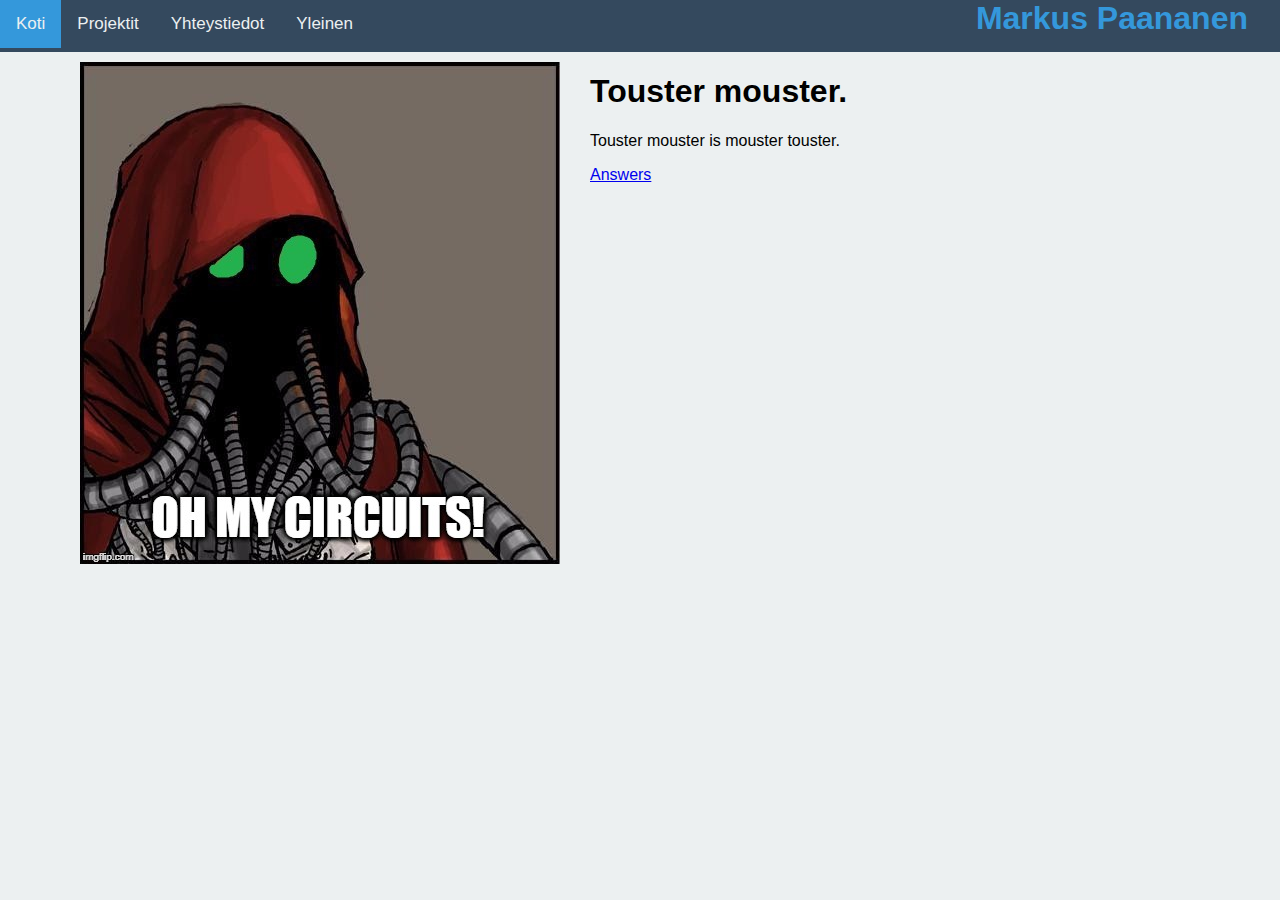
<file: index.html>
<!DOCTYPE html>
<html lang="fi-FI">
<head>
    <title>Markus Paananen</title>
    <link rel="icon" type="image/x-icon" href="favicon.ico">
    <link rel="stylesheet" href="mystyle.css" media="screen" />
    <meta name="viewport" content="width=device-width, initial-scale=1.0">
    <meta charset="utf-8">
    <!-- Load an icon library to show a hamburger menu (bars) on small screens -->
    <link rel="stylesheet" href="https://cdnjs.cloudflare.com/ajax/libs/font-awesome/4.7.0/css/font-awesome.min.css">
</head>
<body>

 

    <div class="topnav" id="myTopnav">
        <a href="index.html" class="active">Koti</a>
        <a href="projektit.html">Projektit</a>
        <a href="yhteystiedot.html">Yhteystiedot</a>
        <a href="yleinen.html">Yleinen</a>
        <a href="javascript:void(0);" class="icon" onclick="myFunction()">
          <i class="fa fa-bars"></i>
        </a>
        <h1>Markus Paananen</h1>
    </div>

 <div class="sisalto">
   
    <div class="profiilikuva">

        <img src="images/1vtoih-3830118951.jpg" alt="kuva">

    </div>
    <div class="esittely">
      <h1>Touster mouster.</h1>
      <p>Touster mouster is mouster touster.</p>

      <a href="Answers.md">Answers</a>
    </div>

</div>  

 <script>
    function myFunction() {
      var x = document.getElementById("myTopnav");
      if (x.className === "topnav") {
        x.className += " responsive";
      } else {
        x.className = "topnav";
      }
    }
    </script>

</body>
</html>
</file>
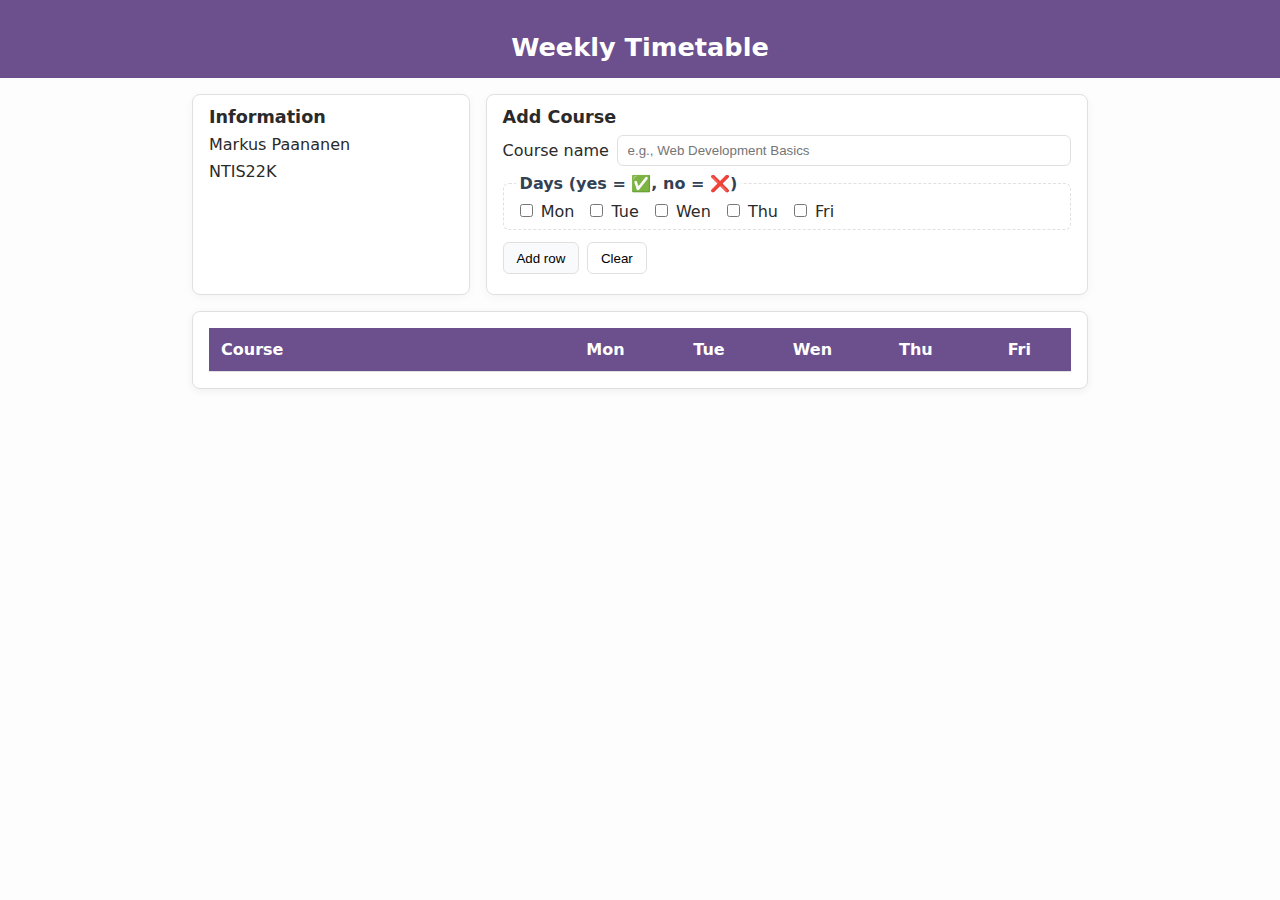
<file: task-f/index.html>
<!DOCTYPE html>
<html lang="en">

<head>
    <meta charset="UTF-8">
    <title>Weekly Timetable</title>
    <link rel="stylesheet" href="style.css">
    <script src="index.js"></script>
</head>

<body>
    <!--
    Author: Ville Heikkiniemi
    Date: 2025-10-06
  -->
    <!--
    Modified: Markus Paananen
    Date: 2025-10-31
  -->

    <header class="site-header">
        <h1>Weekly Timetable</h1>
    </header>

    <main class="content">
        <!-- Top row split into two blocks -->
        <div class="top-grid">
            <!-- Student info (30%) -->
            <section class="student-info" aria-label="Student information">
                <h2 class="student-info-title">Information</h2>
                <p><span class="student-name">Markus Paananen</span></p>
                <p><span class="student-group">NTIS22K</span></p>
            </section>

            <!-- Controls (70%): add course + day marks -->
            <section class="controls" aria-label="Add course row">
                <h2 class="controls-title">Add Course</h2>

                <form id="addCourseForm">
                    <div class="form-row">
                        <label for="courseName">Course name</label>
                        <input id="courseName" name="courseName" type="text" required
                            placeholder="e.g., Web Development Basics">
                    </div>

                    <fieldset class="days-group">
                        <legend>Days (yes = &#9989;, no = &#10060;)</legend>
                        <label><input type="checkbox" name="day" value="Mon"> Mon</label>
                        <label><input type="checkbox" name="day" value="Tue"> Tue</label>
                        <label><input type="checkbox" name="day" value="Wen"> Wen</label>
                        <label><input type="checkbox" name="day" value="Thu"> Thu</label>
                        <label><input type="checkbox" name="day" value="Fri"> Fri</label>
                    </fieldset>

                    <div class="form-row">
                        <button id="addRowBtn" type="submit" class="btn">Add row</button>
                        <button id="clearBtn" type="reset" class="btn btn-secondary">Clear</button>
                    </div>
                </form>
            </section>
        </div>

        <!-- Table -->
        <div class="table-wrap">
            <table class="table" id="timetable">
                <thead>
                    <tr>
                        <th>Course</th>
                        <th>Mon</th>
                        <th>Tue</th>
                        <th>Wen</th>
                        <th>Thu</th>
                        <th>Fri</th>
                    </tr>
                </thead>
                <tbody>
                </tbody>
            </table>
        </div>
    </main>

</body>

</html>
</file>
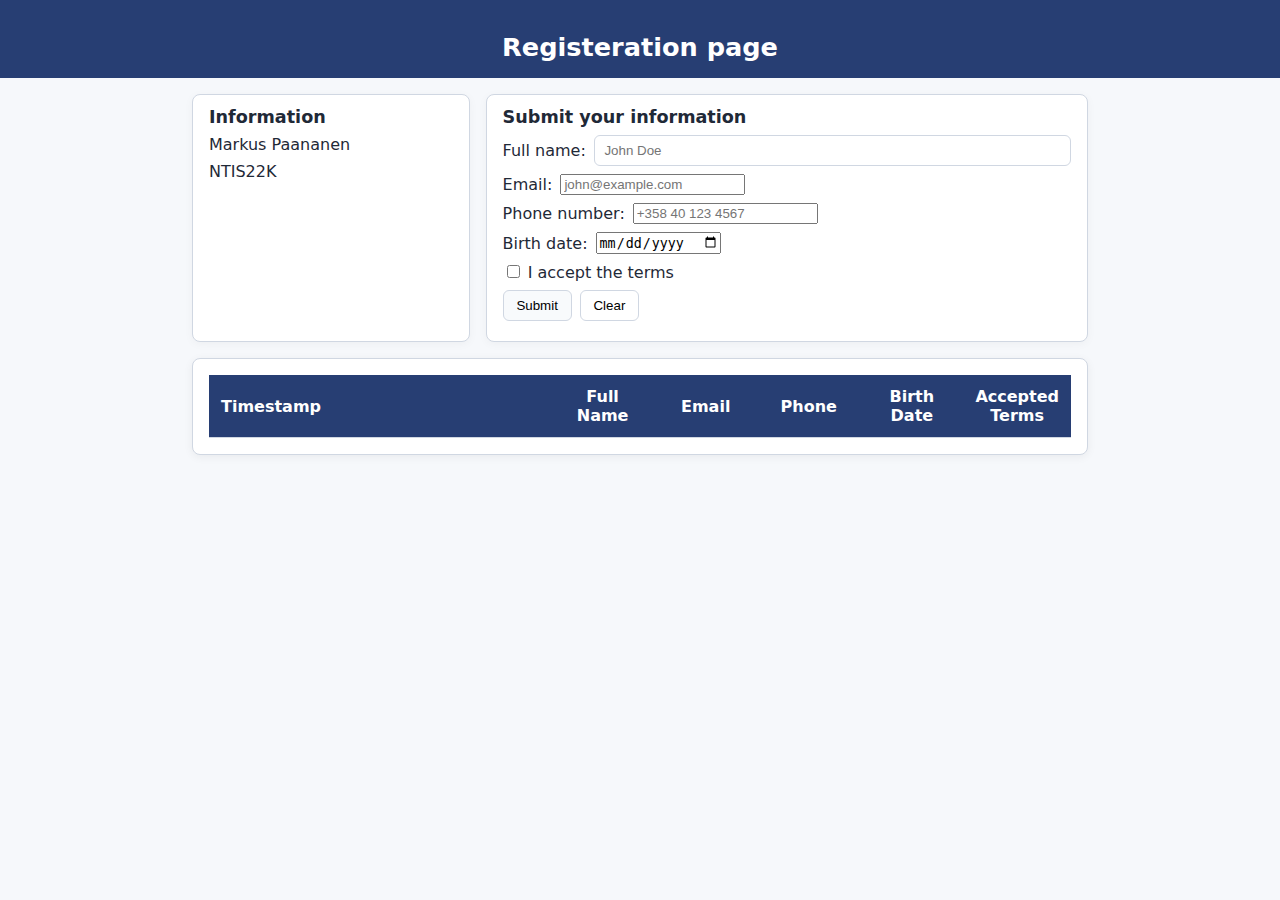
<file: task-g/index.html>
<!DOCTYPE html>
<html lang="en">

<head>
    <meta charset="UTF-8">
    <title>Data collection form</title>
    <link rel="stylesheet" href="style.css">
    <script src="index.js"></script>
</head>

<body>
    <!--
    Author: Ville Heikkiniemi
    Date: 2025-10-06

    Modified: Markus Paananen
    Date: 2025-11-6
  -->

    <header class="site-header">
        <h1>Registeration page</h1>
    </header>

    <main class="content">
        <!-- Top row split into two blocks -->
        <div class="top-grid">
            <!-- Student info (30%) -->
            <section class="student-info" aria-label="Student information">
                <h2 class="student-info-title">Information</h2>
                <p><span class="student-name">Markus Paananen</span></p>
                <p><span class="student-group">NTIS22K</span></p>
            </section>

            <!-- Controls (70%): add course + day marks -->
            <section class="controls" aria-label="Add course row">
                <h2 class="controls-title">Submit your information</h2>

                <form id="addCourseForm" novalidate>
                    <input type="hidden" id="timestamp" name="timestamp">
                    <div class="form-row">
                        <label for="fullName">Full name:</label>
                        <input id="fullName" name="fullName" type="text" required placeholder="John Doe">
                    </div>

                    <div class="form-row">
                        <label for="email">Email:</label>
                        <input id="email" name="email" type="email" required placeholder="john@example.com">
                    </div>

                    <div class="form-row">
                        <label for="phone">Phone number:</label>
                        <input id="phone" name="phone" type="tel" required placeholder="+358 40 123 4567">
                    </div>

                    <div class="form-row">
                        <label for="birthDate">Birth date:</label>
                        <input id="birthDate" name="birthDate" type="date" required>
                    </div>

                    <div class="form-row">
                        <label>
                            <input id="terms" name="terms" type="checkbox" required>
                            I accept the terms
                        </label>
                    </div>

                    <div class="form-row">
                        <button type="submit" class="btn">Submit</button>
                        <button type="reset" class="btn btn-secondary">Clear</button>
                    </div>
                </form>
            </section>
        </div>

        <!-- Table -->
        <div class="table-wrap">
            <table class="table" id="timetable">
                <thead>
                    <tr>
                        <th>Timestamp</th>
                        <th>Full Name</th>
                        <th>Email</th>
                        <th>Phone</th>
                        <th>Birth Date</th>
                        <th>Accepted Terms</th>
                    </tr>
                </thead>
                <tbody>
                </tbody>
            </table>
        </div>
    </main>

</body>

</html>
</file>
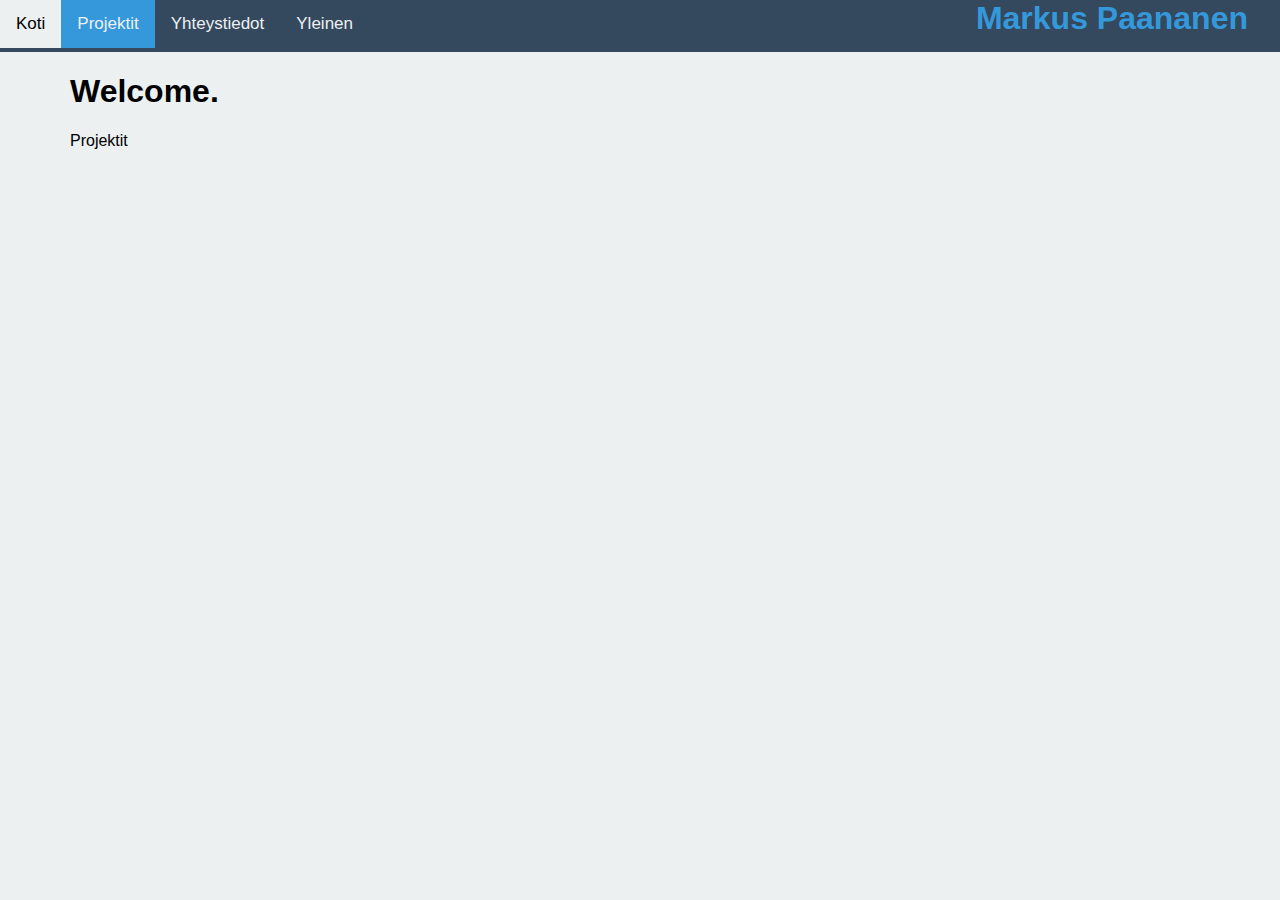
<file: projektit.html>
<!DOCTYPE html>
<html lang="fi-FI">
<head>
    <title>Markus Paananen</title>
    <link rel="icon" type="image/x-icon" href="favicon.ico">
    <link rel="stylesheet" href="mystyle.css" media="screen" />
    <meta name="viewport" content="width=device-width, initial-scale=1.0">
    <meta charset="utf-8">
    <!-- Load an icon library to show a hamburger menu (bars) on small screens -->
    <link rel="stylesheet" href="https://cdnjs.cloudflare.com/ajax/libs/font-awesome/4.7.0/css/font-awesome.min.css">
</head>
<body>

 

    <div class="topnav" id="myTopnav">
        <a href="index.html">Koti</a>
        <a href="projektit.html"class="active">Projektit</a>
        <a href="yhteystiedot.html">Yhteystiedot</a>
        <a href="yleinen.html">Yleinen</a>
        <a href="javascript:void(0);" class="icon" onclick="myFunction()">
          <i class="fa fa-bars"></i>
        </a>
        <h1>Markus Paananen</h1>
    </div>

 <div class="sisalto">
   
    <div class="welcome">
        <h1>Welcome.</h1>
        <p>Projektit</p>
        
    </div>

</div>  

 <script>
    function myFunction() {
      var x = document.getElementById("myTopnav");
      if (x.className === "topnav") {
        x.className += " responsive";
      } else {
        x.className = "topnav";
      }
    }
    </script>

</body>
</html>
</file>
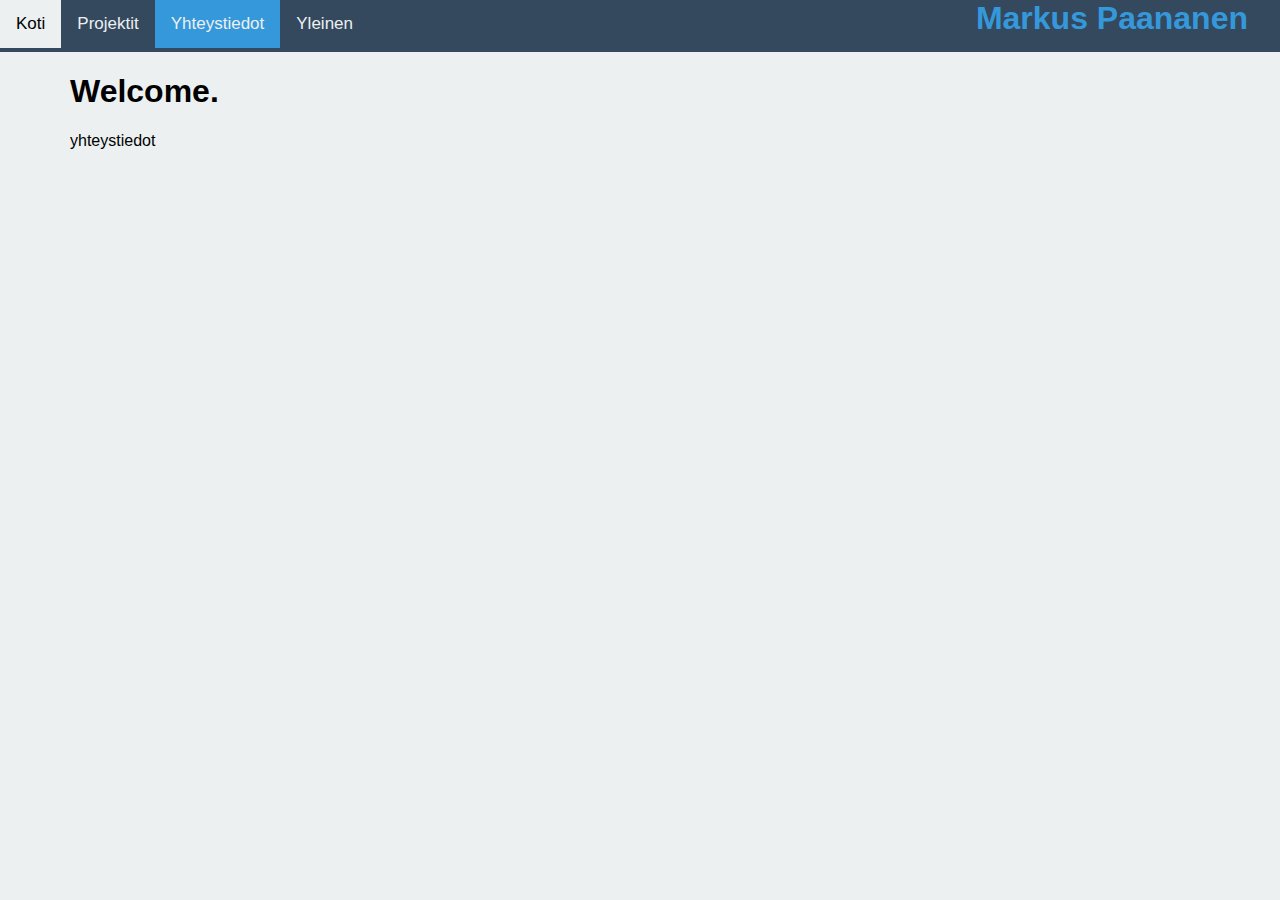
<file: yhteystiedot.html>
<!DOCTYPE html>
<html lang="fi-FI">
<head>
    <title>Markus Paananen</title>
    <link rel="icon" type="image/x-icon" href="favicon.ico">
    <link rel="stylesheet" href="mystyle.css" media="screen" />
    <meta name="viewport" content="width=device-width, initial-scale=1.0">
    <meta charset="utf-8">
    <!-- Load an icon library to show a hamburger menu (bars) on small screens -->
    <link rel="stylesheet" href="https://cdnjs.cloudflare.com/ajax/libs/font-awesome/4.7.0/css/font-awesome.min.css">
</head>
<body>

 

    <div class="topnav" id="myTopnav">
        <a href="index.html">Koti</a>
        <a href="projektit.html">Projektit</a>
        <a href="yhteystiedot.html"class="active">Yhteystiedot</a>
        <a href="yleinen.html">Yleinen</a>
        <a href="javascript:void(0);" class="icon" onclick="myFunction()">
          <i class="fa fa-bars"></i>
        </a>
        <h1>Markus Paananen</h1>
    </div>

 <div class="sisalto">
   
    <div class="welcome">
        <h1>Welcome.</h1>
        <p>yhteystiedot</p>
    </div>

</div>  

 <script>
    function myFunction() {
      var x = document.getElementById("myTopnav");
      if (x.className === "topnav") {
        x.className += " responsive";
      } else {
        x.className = "topnav";
      }
    }
    </script>

</body>
</html>
</file>
<file: mystyle.css>
* {
  box-sizing: border-box;
}

body {
  background-color: #ecf0f1;
  font-family: "Arial Black", Helvetica, sans-serif;
  color: black;
  margin:auto
}



.topnav {
  overflow: hidden;
  background-color: #34495e;
}

.topnav a {
  float: left;
  display: block;
  color: #ecf0f1;
  text-align: center;
  padding: 14px 16px;
  text-decoration: none;
  font-size: 17px;
}

.topnav a:hover {
  background-color: #ecf0f1;
  color: black;
}

.topnav a.active {
  background-color: #3498db;
  color: #ecf0f1;
}

.topnav .icon {
  display: none;
}

.topnav h1{
  text-align: right;
  padding:0em;
  margin-right: 1em;
  margin-top: 0em;
  margin-bottom: 0em;
  height: 52px;
  color: #3498db;
  
}

.sisalto{
  max-width: 1140px;
  margin: auto;
  /*width: 60%;*/
}

.profiilikuva{
  float: left;
  width: 500px;
  margin: 10px;
  border: 0px;

  
}
.esittely{
  float: left;
  border: 2px #34495e;
  width: 500px;

}


@media screen and (max-width: 600px) {
  .topnav a:not(:first-child) {display: none;}
  .topnav a.icon {
    float: right;
    display: block;
  }
}

@media screen and (max-width: 600px) {
  .topnav.responsive {position: relative;}
  .topnav.responsive .icon {
    position: absolute;
    right: 0;
    top: 0;
  }
  .topnav.responsive a {
    float: none;
    display: block;
    text-align: left;
  }
}
</file>
<file: task-f/style.css>
/*
Author: Ville Heikkiniemi
Date: 2025-10-06
*/
/*
    Modified: Markus Paananen
    Date: 2025-10-31
*/


/* COLOR GUIDELINES
   - Page background: very light gray (#f6f8fb)
   - Main text: dark gray (#1f2937)
   - Header background: deep blue (#273e73), text white
   - Table header row: same deep blue, text white
   - Table rows: alternate white (#fff) / light blue (#eef3ff)
   - Borders: light gray (#d0d7e2)
*/

:root {
    --base-size: 1rem;
    --h1-size: 1.6rem;

    --page-bg: #f6f8fb;
    --text: #1f2937;
    --brand: #273e73;
    --table-alt: #eef3ff;
    --border: #d0d7e2;

    --radius: 8px;
}

html,
body {
    height: 100%;
}

body {
    margin: 0;
    background: var(--page-bg);
    color: var(--text);
    font-family: system-ui, -apple-system, Segoe UI, Roboto, Arial, sans-serif;
    font-size: var(--base-size);
}

/* Header */
.site-header {
    padding-top: 2rem;
    padding-bottom: 1rem;
    background: var(--brand);
    color: #fff;
}

.site-header h1 {
    font-size: var(--h1-size);
    margin: 0;
    text-align: center;
}

/* Content container with side margins */
.content {
    margin-left: 15%;
    margin-right: 15%;
    padding-top: 1rem;
    padding-bottom: 2rem;
}

/* --- NEW: top row split (50% + 50%) --- */
.top-grid {
    display: flex;
    gap: 1rem;
    margin-bottom: 1rem;
}

.student-info,
.controls {
    background: #fff;
    border: 1px solid var(--border);
    border-radius: var(--radius);
    padding: 0.75rem 1rem;
    box-shadow: 0 2px 10px rgba(0, 0, 0, 0.04);
}

.student-info {
    flex: 1 1 30%;
}

.controls {
    flex: 1 1 70%;
}

.student-info p {
    margin: 0;
}

.student-info p+p {
    margin-top: 0.5rem;
}

.controls-title,
.student-info-title {
    margin: 0 0 0.5rem 0;
    font-size: 1.1rem;
}

.form-row {
    display: flex;
    gap: 0.5rem;
    align-items: center;
    margin: 0.5rem 0;
}

.form-row input[type="text"] {
    flex: 1 1 auto;
    padding: 0.45rem 0.6rem;
    border: 1px solid var(--border);
    border-radius: 6px;
}

.days-group {
    margin: 0.5rem 0 0.75rem;
    border: 1px dashed var(--border);
    border-radius: 6px;
    padding: 0.5rem 0.75rem;
    display: flex;
    flex-wrap: wrap;
    gap: 0.75rem;
}

.days-group legend {
    padding: 0 0.25rem;
    font-weight: 600;
    color: #334155;
}

.btn {
    padding: 0.45rem 0.8rem;
    border: 1px solid var(--border);
    border-radius: 6px;
    background: #f8fafc;
    cursor: pointer;
}

.btn:hover {
    background: #eef2f7;
}

.btn-secondary {
    background: #ffffff;
}

/* Table container */
.table-wrap {
    background: #fff;
    border: 1px solid var(--border);
    border-radius: var(--radius);
    padding: 1rem;
    overflow-x: auto;
    box-shadow: 0 2px 10px rgba(0, 0, 0, 0.06);
}

/* Table */
.table {
    width: 100%;
    border-collapse: collapse;
    font-size: 1rem;
}

/* Header cells */
.table thead th {
    background: var(--brand);
    color: #fff;
    text-align: left;
    padding: 0.75rem;
    border-bottom: 1px solid var(--border);
}

/* Body cells */
.table tbody td {
    padding: 0.6rem 0.75rem;
    border-bottom: 1px solid var(--border);
}

/* Alternate row color */
.table tbody tr:nth-child(even) {
    background: var(--table-alt);
}

/* Column widths: 40% + 12%*5 = 100% */
.table thead th:nth-child(1),
.table tbody td:nth-child(1) {
    width: 40%;
}

.table thead th:nth-child(n+2),
.table tbody td:nth-child(n+2) {
    width: 12%;
    text-align: center;
}

/* Small screens: stack the top blocks */
@media (max-width: 860px) {
    .content {
        margin-left: 5%;
        margin-right: 5%;
    }

    .top-grid {
        flex-direction: column;
    }
}

/* ≤ 768px: margins 5% */
@media (max-width: 768px) {
    .content {
        margin-left: 5%;
        margin-right: 5%;
    }

    .site-header,
    .intro,
    .other-content {
        display: none;
    }

    .student-info,
    .table-wrap {
        display: block;
    }
}

/* ≤ 640px: margins 1%, show only the table */
@media (max-width: 640px) {
    .content {
        margin-left: 1%;
        margin-right: 1%;
    }

    .student-info {
        display: none;
    }
}


:root {
    --page-bg: #fcfdfc;
    --text: #2a2a2a;
    --brand: #6c4f8d;
    --table-alt: #f9f5ff;
    --border: #e0e0e0;
}
</file>
<file: task-g/style.css>
/*
Author: Ville Heikkiniemi
Date: 2025-10-06
*/

/* COLOR GUIDELINES
   - Page background: very light gray (#f6f8fb)
   - Main text: dark gray (#1f2937)
   - Header background: deep blue (#273e73), text white
   - Table header row: same deep blue, text white
   - Table rows: alternate white (#fff) / light blue (#eef3ff)
   - Borders: light gray (#d0d7e2)
*/

:root {
  --base-size: 1rem;
  --h1-size: 1.6rem;

  --page-bg: #f6f8fb;
  --text: #1f2937;
  --brand: #273e73;
  --table-alt: #eef3ff;
  --border: #d0d7e2;

  --radius: 8px;
}

html,
body {
  height: 100%;
}

body {
  margin: 0;
  background: var(--page-bg);
  color: var(--text);
  font-family: system-ui, -apple-system, Segoe UI, Roboto, Arial, sans-serif;
  font-size: var(--base-size);
}

/* Header */
.site-header {
  padding-top: 2rem;
  padding-bottom: 1rem;
  background: var(--brand);
  color: #fff;
}

.site-header h1 {
  font-size: var(--h1-size);
  margin: 0;
  text-align: center;
}

/* Content container with side margins */
.content {
  margin-left: 15%;
  margin-right: 15%;
  padding-top: 1rem;
  padding-bottom: 2rem;
}

/* --- NEW: top row split (50% + 50%) --- */
.top-grid {
  display: flex;
  gap: 1rem;
  margin-bottom: 1rem;
}

.student-info,
.controls {
  background: #fff;
  border: 1px solid var(--border);
  border-radius: var(--radius);
  padding: 0.75rem 1rem;
  box-shadow: 0 2px 10px rgba(0, 0, 0, 0.04);
}

.student-info {
  flex: 1 1 30%;
}

.controls {
  flex: 1 1 70%;
}

.student-info p {
  margin: 0;
}

.student-info p+p {
  margin-top: 0.5rem;
}

.controls-title,
.student-info-title {
  margin: 0 0 0.5rem 0;
  font-size: 1.1rem;
}

.form-row {
  display: flex;
  gap: 0.5rem;
  align-items: center;
  margin: 0.5rem 0;
}

.form-row input[type="text"] {
  flex: 1 1 auto;
  padding: 0.45rem 0.6rem;
  border: 1px solid var(--border);
  border-radius: 6px;
}

.days-group {
  margin: 0.5rem 0 0.75rem;
  border: 1px dashed var(--border);
  border-radius: 6px;
  padding: 0.5rem 0.75rem;
  display: flex;
  flex-wrap: wrap;
  gap: 0.75rem;
}

.days-group legend {
  padding: 0 0.25rem;
  font-weight: 600;
  color: #334155;
}

.btn {
  padding: 0.45rem 0.8rem;
  border: 1px solid var(--border);
  border-radius: 6px;
  background: #f8fafc;
  cursor: pointer;
}

.btn:hover {
  background: #eef2f7;
}

.btn-secondary {
  background: #ffffff;
}

/* Table container */
.table-wrap {
  background: #fff;
  border: 1px solid var(--border);
  border-radius: var(--radius);
  padding: 1rem;
  overflow-x: auto;
  box-shadow: 0 2px 10px rgba(0, 0, 0, 0.06);
}

/* Table */
.table {
  width: 100%;
  border-collapse: collapse;
  font-size: 1rem;
}

/* Header cells */
.table thead th {
  background: var(--brand);
  color: #fff;
  text-align: left;
  padding: 0.75rem;
  border-bottom: 1px solid var(--border);
}

/* Body cells */
.table tbody td {
  padding: 0.6rem 0.75rem;
  border-bottom: 1px solid var(--border);
}

/* Alternate row color */
.table tbody tr:nth-child(even) {
  background: var(--table-alt);
}

/* Column widths: 40% + 12%*5 = 100% */
.table thead th:nth-child(1),
.table tbody td:nth-child(1) {
  width: 40%;
}

.table thead th:nth-child(n+2),
.table tbody td:nth-child(n+2) {
  width: 12%;
  text-align: center;
}

/* Small screens: stack the top blocks */
@media (max-width: 860px) {
  .content {
    margin-left: 5%;
    margin-right: 5%;
  }

  .top-grid {
    flex-direction: column;
  }
}

/* ≤ 768px: margins 5% */
@media (max-width: 768px) {
  .content {
    margin-left: 5%;
    margin-right: 5%;
  }

  .site-header,
  .intro,
  .other-content {
    display: none;
  }

  .student-info,
  .table-wrap {
    display: block;
  }
}

/* ≤ 640px: margins 1%, show only the table */
@media (max-width: 640px) {
  .content {
    margin-left: 1%;
    margin-right: 1%;
  }

  .student-info {
    display: none;
  }
}
</file>
